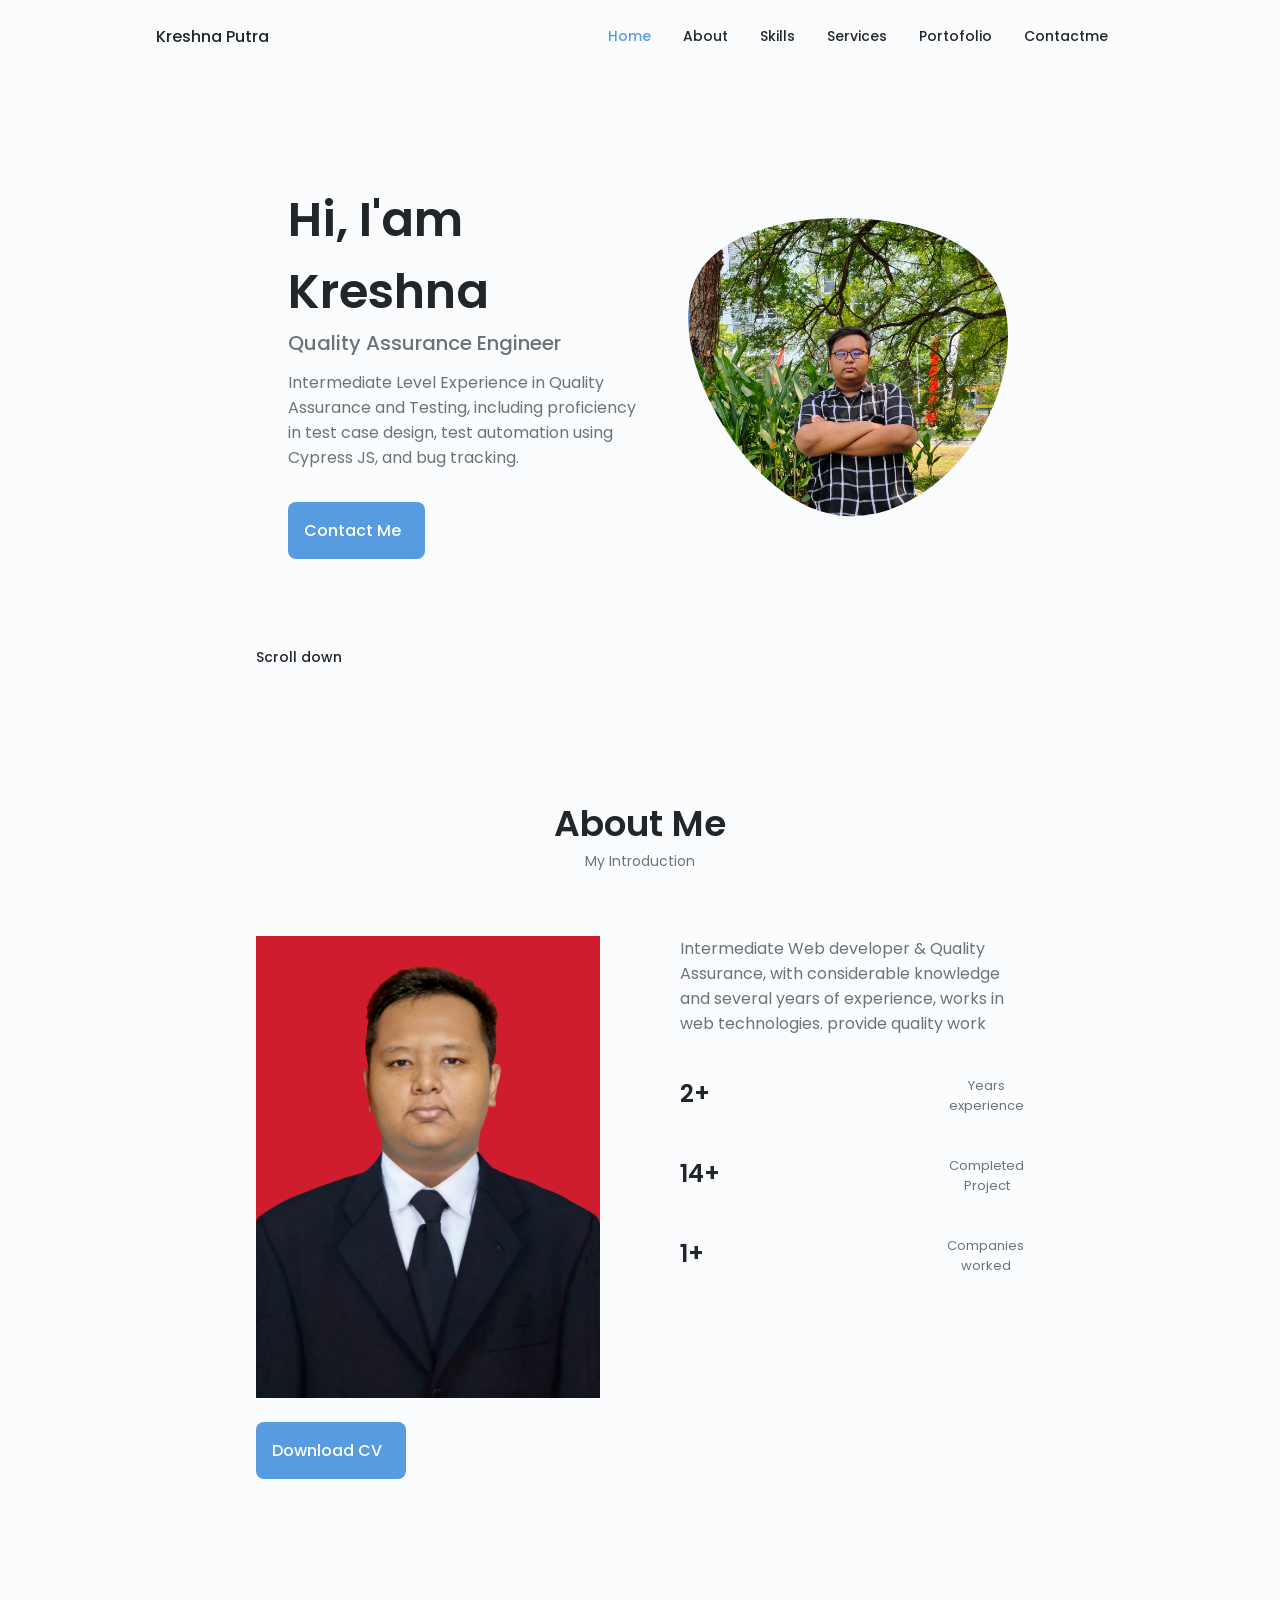
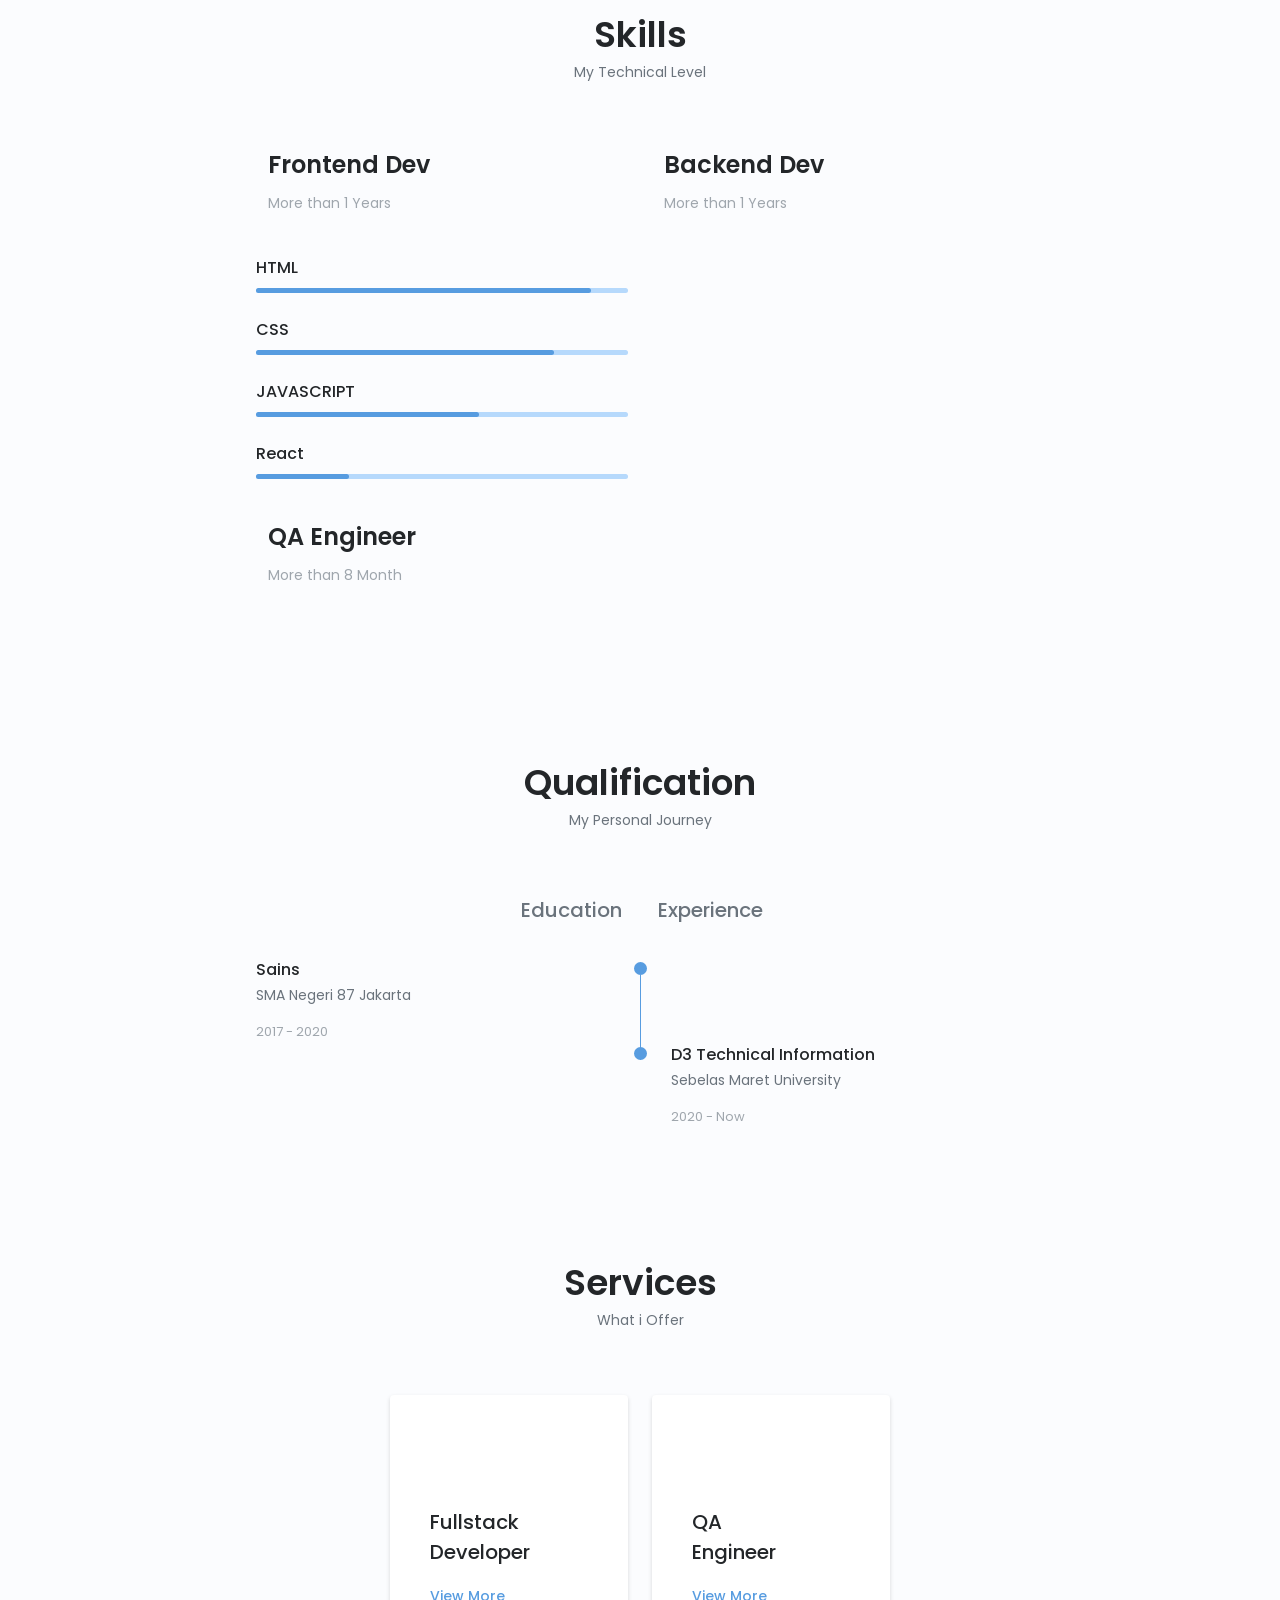
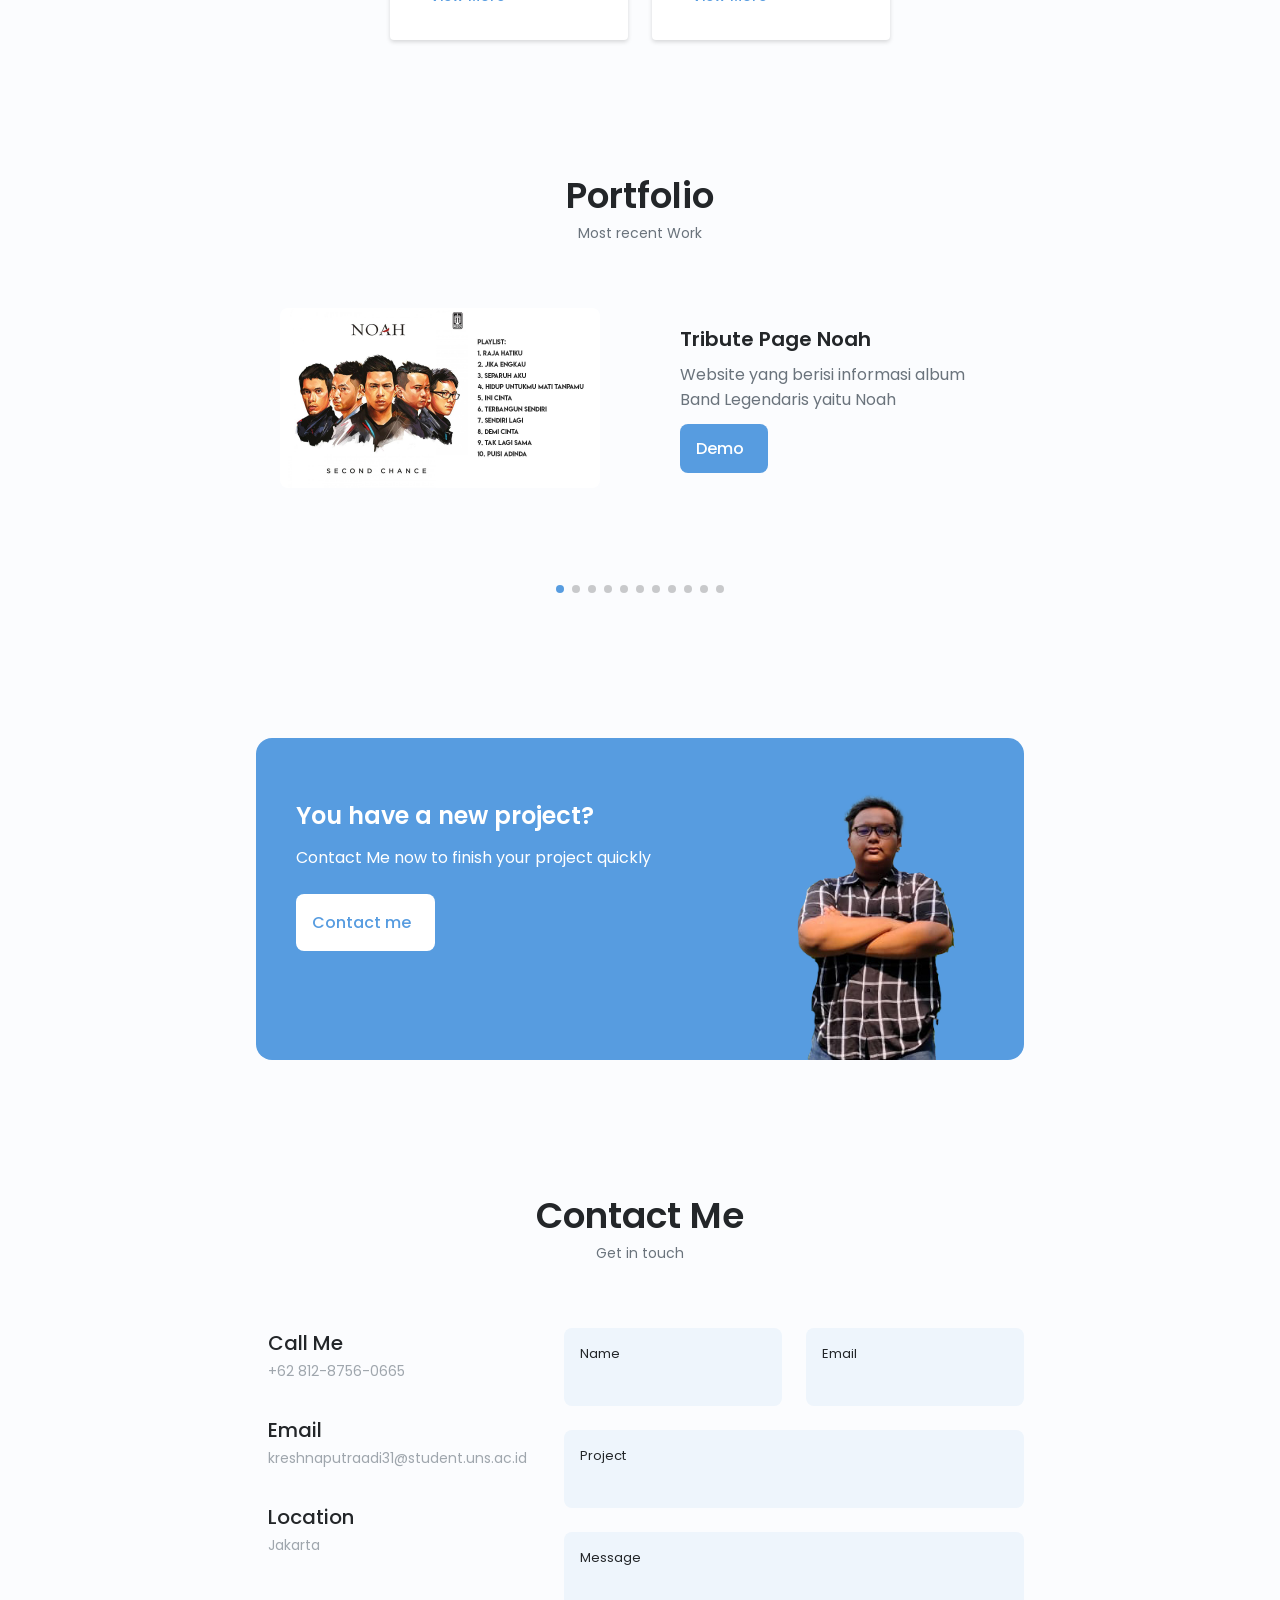
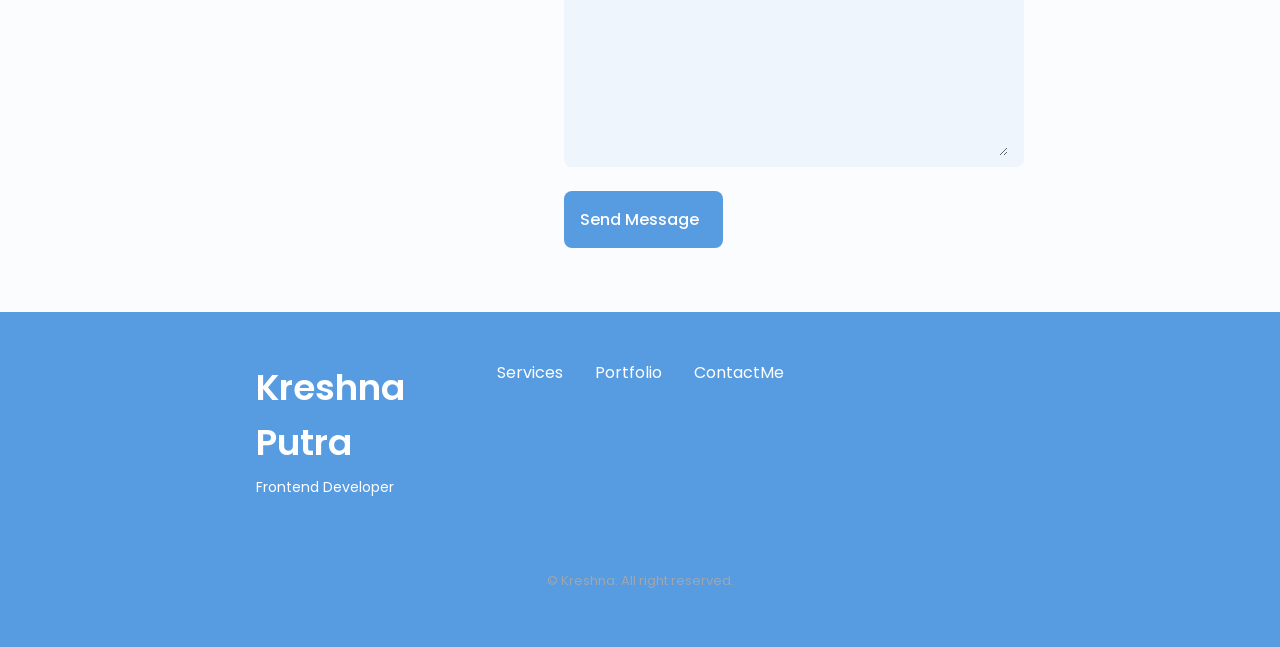
<file: index.html>
<!DOCTYPE html>
<html lang="en">

<head>
  <meta charset="UTF-8" />
  <meta http-equiv="X-UA-Compatible" content="IE=edge" />
  <meta name="viewport" content="width=device-width, initial-scale=1.0" />
  <!-- =================== UNICONS ==================== -->
  <link rel="stylesheet" href="https://unicons.iconscout.com/release/v4.0.0/css/line.css" />
  <!-- =====================SWIPER CSS================== -->
  <link rel="stylesheet" href="assets/css/swiper-bundle.min.css" />
  <!-- ==================== CSS =================== -->
  <link rel="stylesheet" href="assets/css/styles.css" />
  <title>Portofolio | Kreshna Putra</title>
</head>

<body>
  <!--==================== HEADER ====================-->
  <header class="header" id="header">
    <nav class="nav container">
      <a href="#" class="nav__logo">Kreshna Putra</a>
      <div class="nav__menu" id="nav-menu">
        <ul class="nav__list grid">
          <li class="nav__item">
            <a href="#home" class="nav__link active-link"> <i class="uil uil-estate nav__icon"></i> Home </a>
          </li>
          <li class="nav__item">
            <a href="#about" class="nav__link"> <i class="uil uil-user nav__icon"></i> About </a>
          </li>
          <li class="nav__item">
            <a href="#skills" class="nav__link"> <i class="uil uil-file-alt nav__icon"></i> Skills </a>
          </li>
          <li class="nav__item">
            <a href="#services" class="nav__link"> <i class="uil uil-briefcase-alt nav__icon"></i> Services </a>
          </li>
          <li class="nav__item">
            <a href="#portfolio" class="nav__link"> <i class="uil uil-scenery nav__icon"></i> Portofolio </a>
          </li>
          <li class="nav__item">
            <a href="#contact" class="nav__link"> <i class="uil uil-message nav__icon"></i> Contactme </a>
          </li>
        </ul>
        <i class="uil uil-times nav__close" id="nav-close"></i>
      </div>

      <div class="nav__btns">
        <!-- Theme Change Button -->
        <i class="uil uil-moon change-theme" id="theme-button"></i>

        <div class="nav__toggle" id="nav-toggle">
          <i class="uil uil-apps"></i>
        </div>
      </div>
    </nav>
  </header>

  <!--==================== MAIN ====================-->
  <main class="main">
    <!--==================== HOME ====================-->
    <section class="home section" id="home">
      <div class="home__container container grid">
        <div class="home__content grid">
          <div class="home__social">
            <a href="https://instagram.com/kreshnaputraaw?utm_medium=copy_link" target="_blank"
              class="home__social-icon"> <i class="uil uil-instagram"></i> </a>
            <a href="http://line.me/ti/p/~kreshnaputraadi/" target="_blank" class="home__social-icon"> <i
                class="uil uil-line"></i> </a>
            <a href="https://github.com/kreshna3131/" target="_blank" class="home__social-icon"> <i
                class="uil uil-github-alt"></i> </a>
          </div>
          <div class="home__img">
            <svg class="home__blob" viewBox="0 0 200 187" xmlns="http://www.w3.org/2000/svg"
              xmlns:xlink="http://www.w3.org/1999/xlink">
              <mask id="mask0" mask-type="alpha">
                <path d="M190.312 36.4879C206.582 62.1187 201.309 102.826 182.328 134.186C163.346 165.547 
                    130.807 187.559 100.226 186.353C69.6454 185.297 41.0228 161.023 21.7403 129.362C2.45775 
                    97.8511 -7.48481 59.1033 6.67581 34.5279C20.9871 10.1032 59.7028 -0.149132 97.9666 
                    0.00163737C136.23 0.303176 174.193 10.857 190.312 36.4879Z" />
              </mask>
              <g mask="url(#mask0)">
                <path d="M190.312 36.4879C206.582 62.1187 201.309 102.826 182.328 134.186C163.346 
                    165.547 130.807 187.559 100.226 186.353C69.6454 185.297 41.0228 161.023 21.7403 
                    129.362C2.45775 97.8511 -7.48481 59.1033 6.67581 34.5279C20.9871 10.1032 59.7028 
                    -0.149132 97.9666 0.00163737C136.23 0.303176 174.193 10.857 190.312 36.4879Z" />
                <image class="home__blob-img" x="-23" y="-100" href="assets/img/kreshna1.jpeg" />
              </g>
            </svg>
          </div>
          <div class="home__data">
            <h1 class="home__title">Hi, I'am Kreshna</h1>
            <h3 class="home__subtitle">Quality Assurance Engineer</h3>
            <p class="home__description">Intermediate Level Experience in Quality Assurance and Testing, including proficiency in test case design, test automation using Cypress JS, and bug tracking.</p>
            <a href="#contact" class="button button--flex"> Contact Me <i class="uil uil-message button__icon"></i> </a>
          </div>
        </div>

        <div class="home__scroll">
          <a href="" class="home_scroll-button button--flex"> <i class="uil uil-mouse-alt home__scroll-mouse"></i> <span
              class="home__scroll-name">Scroll down</span> <i class="uil uil-arrow-down home__scroll-arrow"></i> </a>
        </div>
      </div>
    </section>

    <!--==================== ABOUT ====================-->
    <section class="about section" id="about">
      <h2 class="section__title">About Me</h2>
      <span class="section__subtitle">My Introduction</span>

      <div class="about__container container grid">
        <img src="assets/img/kresh.jpg" class="about__img" alt="" />
        <div class="about__data">
          <p class="about__description">Intermediate Web developer & Quality Assurance, with considerable knowledge and several years of
            experience, works in web technologies. provide quality work</p>

          <div class="about__info">
            <span class="about__info-title">2+</span>
            <span class="about__info-name">Years <br />
              experience</span>
          </div>
          <div class="about__info">
            <span class="about__info-title">14+</span>
            <span class="about__info-name">Completed <br />
              Project</span>
          </div>
          <div class="about__info">
            <span class="about__info-title">1+</span>
            <span class="about__info-name">Companies <br />
              worked</span>
          </div>
        </div>

        <div class="about__buttons">
          <a download="CV Kreshna Putra" href="assets/pdf/kreshnacv.pdf" target="_blank" class="button button--flex">
            Download CV <i class="uil uil-download-alt button__icon"></i> </a>
        </div>
      </div>
    </section>

    <!--==================== SKILLS ====================-->
    <section class="skills section" id="skills">
      <h2 class="section__title">Skills</h2>
      <span class="section__subtitle">My Technical Level</span>
      <div class="skills__container container grid">
        <div class="">
          <!-- ==================skills 1================== -->
          <div class="skills__content skills__open">
            <div class="skills__header">
              <i class="uil uil-brackets-curly skills__icon"></i>

              <div class="">
                <h1 class="skills__titles">Frontend Dev</h1>
                <span class="skills__subtitle">More than 1 Years</span>
              </div>

              <i class="uil uil-angle-down skills__arrow"></i>
            </div>

            <div class="skills__list grid">
              <div class="skills__data">
                <div class="skills__titles">
                  <h3 class="skills__name">HTML</h3>
                  <!-- <span class="skills__number">90%</span> -->
                </div>
                <div class="skills__bar">
                  <span class="skills__percentage skills__html"></span>
                </div>
              </div>

              <div class="skills__data">
                <div class="skills__titles">
                  <h3 class="skills__name">CSS</h3>
                  <!-- <span class="skills__number">80%</span> -->
                </div>
                <div class="skills__bar">
                  <span class="skills__percentage skills__css"></span>
                </div>
              </div>

              <div class="skills__data">
                <div class="skills__titles">
                  <h3 class="skills__name">JAVASCRIPT</h3>
                  <!-- <span class="skills__number">60%</span> -->
                </div>
                <div class="skills__bar">
                  <span class="skills__percentage skills__js"></span>
                </div>
              </div>

              <div class="skills__data">
                <div class="skills__titles">
                  <h3 class="skills__name">React</h3>
                  <!-- <span class="skills__number">85%</span> -->
                </div>
                <div class="skills__bar">
                  <span class="skills__percentage skills__react"></span>
                </div>
              </div>
            </div>
          </div>
        </div>

        <div>
          <!-- ==================skills 2================== -->
          <div class="skills__content skills__close">
            <div class="skills__header">
              <i class="uil uil-server-network skills__icon"></i>

              <div class="">
                <h1 class="skills__titles">Backend Dev</h1>
                <span class="skills__subtitle">More than 1 Years</span>
              </div>

              <i class="uil uil-angle-down skills__arrow"></i>
            </div>

            <div class="skills__list grid">
              <div class="skills__data">
                <div class="skills__titles">
                  <h3 class="skills__name">PHP</h3>
                  <!-- <span class="skills__number">80%</span> -->
                </div>
                <div class="skills__bar">
                  <span class="skills__percentage skills__php"></span>
                </div>
              </div>

              <div class="skills__data">
                <div class="skills__titles">
                  <h3 class="skills__name">Node JS</h3>
                  <!-- <span class="skills__number">70%</span> -->
                </div>
                <div class="skills__bar">
                  <span class="skills__percentage skills__node"></span>
                </div>
              </div>

              <div class="skills__data">
                <div class="skills__titles">
                  <h3 class="skills__name">Python</h3>
                  <!-- <span class="skills__number">55%</span> -->
                </div>
                <div class="skills__bar">
                  <span class="skills__percentage skills__python"></span>
                </div>
              </div>
            </div>
          </div>
        </div>

        <div>
          <!-- ==================skills 3================== -->
          <div class="skills__content skills__close">
            <div class="skills__header">
              <i class="uil uil-server-network skills__icon"></i>

              <div class="">
                <h1 class="skills__titles">QA Engineer</h1>
                <span class="skills__subtitle">More than 8 Month</span>
              </div>

              <i class="uil uil-angle-down skills__arrow"></i>
            </div>

            <div class="skills__list grid">
              <div class="skills__data">
                <div class="skills__titles">
                  <h3 class="skills__name">Cypress</h3>
                  <!-- <span class="skills__number">80%</span> -->
                </div>
                <div class="skills__bar">
                  <span class="skills__percentage skills__cypress"></span>
                </div>
              </div>

              <div class="skills__data">
                <div class="skills__titles">
                  <h3 class="skills__name">UI Testing</h3>
                  <!-- <span class="skills__number">70%</span> -->
                </div>
                <div class="skills__bar">
                  <span class="skills__percentage skills__ui_testing"></span>
                </div>
              </div>

              <div class="skills__data">
                <div class="skills__titles">
                  <h3 class="skills__name">API Testing</h3>
                  <!-- <span class="skills__number">55%</span> -->
                </div>
                <div class="skills__bar">
                  <span class="skills__percentage skills__api"></span>
                </div>
              </div>
            </div>
          </div>
        </div>
      </div>
    </section>

    <!--==================== QUALIFICATION ====================-->
    <section class="qualification section">
      <h2 class="section__title">Qualification</h2>
      <span class="section__subtitle">My Personal Journey</span>

      <div class="qualification__container container">
        <div class="qualification__tabs">
          <div class="qualification__button button--flex" data-target="#education">
            <i class="uil uil-graduation-cap qualification__icon"></i>
            Education
          </div>

          <div class="qualification__button button--flex" data-target="#experience">
            <i class="uil uil-trophy qualification__icon"></i>
            Experience
          </div>
        </div>
        <div class="qualification__sections"></div>
        <!--==================== QUALIFICATION CONTENT 1 ====================-->
        <div class="qualification__content qualification__active" data-content id="education">
          <!--==================== QUALIFICATION 1 ====================-->
          <div class="qualification__data">
            <div>
              <h3 class="qualification__title">Sains</h3>
              <span class="qualification__subtitle">SMA Negeri 87 Jakarta</span>
              <div class="qualification__calendar">
                <i class="uil uil-calendar-alt"></i>
                2017 - 2020
              </div>
            </div>

            <div>
              <span class="qualification__rounder"></span>
              <span class="qualification__line"></span>
            </div>
          </div>

          <!--==================== QUALIFICATION 2 ====================-->
          <div class="qualification__data">
            <div></div>

            <div>
              <span class="qualification__rounder"></span>
              <!-- <span class="qualification__line"></span> -->
            </div>

            <div>
              <h3 class="qualification__title">D3 Technical Information</h3>
              <span class="qualification__subtitle">Sebelas Maret University</span>
              <div class="qualification__calendar">
                <i class="uil uil-calendar-alt"></i>
                2020 - Now
              </div>
            </div>
          </div>
        </div>

        <!--==================== QUALIFICATION CONTENT 2 ====================-->
        <div class="qualification__content" data-content id="experience">
          <!--==================== QUALIFICATION 1 ====================-->
          <div class="qualification__data">
            <div>
              <h3 class="qualification__title">1st Place SMART INOTEK 2021</h3>
              <!-- <span class="qualification__subtitle">UNS</span> -->
              <div class="qualification__calendar">
                <i class="uil uil-calendar-alt"></i>
                2021
                <br /><br />
              </div>
            </div>

            <div>
              <span class="qualification__rounder"></span>
              <span class="qualification__line"></span>
            </div>
          </div>

          <!--==================== QUALIFICATION 2 ====================-->
          <div class="qualification__data">
            <div></div>

            <div>
              <span class="qualification__rounder"></span>
              <span class="qualification__line"></span>
            </div>

            <div>
              <h3 class="qualification__title">2nd Place SMART IT FEST</h3>
              <!-- <span class="qualification__subtitle">UNS</span> -->
              <div class="qualification__calendar">
                <i class="uil uil-calendar-alt"></i>
                2021
                <br /><br />
              </div>
            </div>
          </div>

          <!--==================== QUALIFICATION 3 ====================-->
          <div class="qualification__data">
            <div>
              <h3 class="qualification__title">1st Place SMART CRENOTECH</h3>
              <!-- <span class="qualification__subtitle">UNS</span> -->
              <div class="qualification__calendar">
                <i class="uil uil-calendar-alt"></i>
                2021
                <br /><br />
              </div>
            </div>

            <div>
              <span class="qualification__rounder"></span>
              <span class="qualification__line"></span>
            </div>
          </div>
          <!--==================== QUALIFICATION 4 ====================-->
          <div class="qualification__data">
            <div></div>

            <div>
              <span class="qualification__rounder"></span>
              <span class="qualification__line"></span>
            </div>

            <div>
              <h3 class="qualification__title">Responsive Web Design</h3>
              <span class="qualification__subtitle">Freecodecamp</span>
              <div class="qualification__calendar">
                <i class="uil uil-calendar-alt"></i>
                22 July 2021
              </div>
            </div>
          </div>

          <!--==================== QUALIFICATION 5 ====================-->
          <div class="qualification__data">
            <div>
              <h3 class="qualification__title">Javascript Algorithms and Data Structure</h3>
              <span class="qualification__subtitle">Freecodecamp</span>
              <div class="qualification__calendar">
                <i class="uil uil-calendar-alt"></i>
                31 July 2021
              </div>
            </div>

            <div>
              <span class="qualification__rounder"></span>
              <span class="qualification__line"></span>
            </div>
          </div>

          <!--==================== QUALIFICATION 6 ====================-->
          <div class="qualification__data">
            <div></div>

            <div>
              <span class="qualification__rounder"></span>
              <span class="qualification__line"></span>
            </div>

            <div>
              <h3 class="qualification__title">Front End Libraries</h3>
              <span class="qualification__subtitle">Freecodecamp</span>
              <div class="qualification__calendar">
                <i class="uil uil-calendar-alt"></i>
                8 August 2021
              </div>
            </div>
          </div>

          <!--==================== QUALIFICATION 7 ====================-->
          <div class="qualification__data">
            <!-- <div></div> -->

            <div>
              <h3 class="qualification__title">Finalis Gemastik</h3>
              <span class="qualification__subtitle">Puspernas</span>
              <div class="qualification__calendar">
                <i class="uil uil-calendar-alt"></i>
                2021
              </div>
            </div>
            <div>
              <span class="qualification__rounder"></span>
              <span class="qualification__line"></span>
            </div>
          </div>

          <!--==================== QUALIFICATION 8 ====================-->
          <div class="qualification__data">
            <div></div>

            <div>
              <span class="qualification__rounder"></span>
              <!-- <span class="qualification__line"></span> -->
            </div>

            <div>
              <h3 class="qualification__title">QA Engineer</h3>
              <span class="qualification__subtitle">Quality Assurance Engineer at PT Tebar for 7 months</span>
              <div class="qualification__calendar">
                <i class="uil uil-calendar-alt"></i>
                August 2022 - February 2023
              </div>
            </div>
            <!-- <span class="qualification__line"></span> -->
          </div>
        </div>
    </section>

    <!--==================== SERVICES ====================-->
    <section class="services section" id="services">
      <h2 class="section__title">Services</h2>
      <span class="section__subtitle">What i Offer</span>

      <div class="services__container container grid">
        <!-- ================= SERVICES 1 ===================== -->
        <div class="services__content">
          <div>
            <i class="uil uil-layer-group services__icon"></i>
            <h3 class="services__title">
              Fullstack <br />
              Developer
            </h3>
          </div>

          <span class="button button--flex button--small button--link services__button">
            View More
            <i class="uil uil-arrow-right button__icon"></i>
          </span>

          <div class="services__modal">
            <div class="services__modal-content">
              <h4 class="services__modal-title">
                Fullstack <br />
                Developer
              </h4>
              <i class="uil uil-times services__modal-close"></i>

              <ul class="services__modal-services grid">
                <li class="services__modal-service">
                  <i class="uil uil-check-circle services__modal-icon"></i>
                  <p>Develop the user interface</p>
                </li>
                <li class="services__modal-service">
                  <i class="uil uil-check-circle services__modal-icon"></i>
                  <p>Web Page Development</p>
                </li>
                <li class="services__modal-service">
                  <i class="uil uil-check-circle services__modal-icon"></i>
                  <p>Create ux element interactions</p>
                </li>
                <li class="services__modal-service">
                  <i class="uil uil-check-circle services__modal-icon"></i>
                  <p>Develop Website Database</p>
                </li>
                <li class="services__modal-service">
                  <i class="uil uil-check-circle services__modal-icon"></i>
                  <p>Web Database Development</p>
                </li>
                <li class="services__modal-service">
                  <i class="uil uil-check-circle services__modal-icon"></i>
                  <p>Website Database Scripting</p>
                </li>
              </ul>
            </div>
          </div>
        </div>

        <!-- ================= SERVICES 2 ===================== -->
        <div class="services__content">
          <div>
            <i class="uil uil-bug services__icon"></i>
            <h3 class="services__title">
              QA <br />
              Engineer
            </h3>
          </div>

          <span class="button button--flex button--small button--link services__button">
            View More
            <i class="uil uil-arrow-right button__icon"></i>
          </span>

          <div class="services__modal">
            <div class="services__modal-content">
              <h4 class="services__modal-title">
                QA <br />
                Engineer
              </h4>
              <i class="uil uil-times services__modal-close"></i>

              <ul class="services__modal-services grid">
                <li class="services__modal-service">
                  <i class="uil uil-check-circle services__modal-icon"></i>
                  <p>Manual Testing</p>
                </li>
                <li class="services__modal-service">
                  <i class="uil uil-check-circle services__modal-icon"></i>
                  <p>Automatic Testing using Cypress</p>
                </li>
                <li class="services__modal-service">
                  <i class="uil uil-check-circle services__modal-icon"></i>
                  <p>API Testing</p>
                </li>
                <li class="services__modal-service">
                  <i class="uil uil-check-circle services__modal-icon"></i>
                  <p>Bug Tracking</p>
                </li>
              </ul>
            </div>
          </div>
        </div>
      </div>
    </section>

    <!--==================== PORTFOLIO ====================-->
    <section class="portfolio section" id="portfolio">
      <h2 class="section__title">Portfolio</h2>
      <span class="section__subtitle">Most recent Work</span>

      <div class="portfolio__container container swiper-container swiper">
        <div class="swiper-wrapper">
          <!-- ========== PORTFOLIO 1 ========== -->
          <div class="portfolio__content grid swiper-slide">
            <img src="assets/img/noah.jpg" alt="" class="portfolio__img" />

            <div class="portfolio__data">
              <h3 class="portfolio__title">Tribute Page Noah</h3>
              <p class="portfolio__description">Website yang berisi informasi album Band Legendaris yaitu Noah</p>
              <a href="https://kreshna3131.github.io/Tribute-Pages-Noah/" target="_blank"
                class="button button--flex button--small portfolio__button">
                Demo
                <i class="uil uil-arrow-right button__icon"></i>
              </a>
            </div>
          </div>
          <!-- ========== PORTFOLIO 2 ========== -->
          <div class="portfolio__content grid swiper-slide">
            <img src="assets/img/company.png" alt="" class="portfolio__img" />

            <div class="portfolio__data">
              <h3 class="portfolio__title">Company Website</h3>
              <p class="portfolio__description">Website yang didalamnya berisi sebuah tampilan untuk website pekerjaan
              </p>
              <a href="https://kreshna3131.github.io/Company-Website/" target="_blank"
                class="button button--flex button--small portfolio__button">
                Demo
                <i class="uil uil-arrow-right button__icon"></i>
              </a>
            </div>
          </div>
          <!-- ========== PORTFOLIO 3 ========== -->
          <div class="portfolio__content grid swiper-slide">
            <img src="assets/img/labirin.jpg" alt="" class="portfolio__img" />

            <div class="portfolio__data">
              <h3 class="portfolio__title">Labirin Game</h3>
              <p class="portfolio__description">Game Labirin berbentuk Website sederhana</p>
              <a href="https://kreshna3131.github.io/Labirin-Game/" target="_blank"
                class="button button--flex button--small portfolio__button">
                Demo
                <i class="uil uil-arrow-right button__icon"></i>
              </a>
            </div>
          </div>
          <!-- ========== PORTFOLIO 4 ========== -->
          <div class="portfolio__content grid swiper-slide">
            <img src="assets/img/tictactoe.png" alt="" class="portfolio__img" />

            <div class="portfolio__data">
              <h3 class="portfolio__title">Tic Tac Toe Game</h3>
              <p class="portfolio__description">Sebuah game jadul berbentuk Website sederhana</p>
              <a href="https://kreshna3131.github.io/Tic-Tac-Toe/" target="_blank"
                class="button button--flex button--small portfolio__button">
                Demo
                <i class="uil uil-arrow-right button__icon"></i>
              </a>
            </div>
          </div>
          <!-- ========== PORTFOLIO 5 ========== -->
          <div class="portfolio__content grid swiper-slide">
            <img src="assets/img/movietv.png" alt="" class="portfolio__img" />

            <div class="portfolio__data">
              <h3 class="portfolio__title">Movie & TV</h3>
              <p class="portfolio__description">Website sederhana yang berisi Film dan TV menggunakan API Movie dan
                React JS</p>
              <a href="https://mymovietv.netlify.app/" target="_blank"
                class="button button--flex button--small portfolio__button">
                Demo
                <i class="uil uil-arrow-right button__icon"></i>
              </a>
            </div>
          </div>
          <!-- ========== PORTFOLIO 6 ========== -->
          <div class="portfolio__content grid swiper-slide">
            <img src="assets/img/sentrabatik.png" alt="" class="portfolio__img" />

            <div class="portfolio__data">
              <h3 class="portfolio__title">Sentra Batik</h3>
              <p class="portfolio__description">Website yang berisi list alamat toko yang menjual baju dan kain batik
              </p>
              <a href="https://github.com/kreshna3131/sentrabatik" target="_blank"
                class="button button--flex button--small portfolio__button">
                View Code
                <i class="uil uil-arrow-right button__icon"></i>
              </a>
            </div>
          </div>
          <!-- ========== PORTFOLIO 7 ========== -->
          <div class="portfolio__content grid swiper-slide">
            <img src="assets/img/bukannetflix.png" alt="" class="portfolio__img" />

            <div class="portfolio__data">
              <h3 class="portfolio__title">Bukan Netflix</h3>
              <p class="portfolio__description">Website Clone Netflix yang menggunakan API TMDB dengan teknologi React
                JS
              </p>
              <a href="https://bukannetflix.netlify.app/" target="_blank"
                class="button button--flex button--small portfolio__button">
                Demo
                <i class="uil uil-arrow-right button__icon"></i>
              </a>
            </div>
          </div>
          <!-- ========== PORTFOLIO 8 ========== -->
          <div class="portfolio__content grid swiper-slide">
            <img src="assets/img/weatherapp.png" alt="" class="portfolio__img" />

            <div class="portfolio__data">
              <h3 class="portfolio__title">Weather App</h3>
              <p class="portfolio__description">Website Cuaca yang dibuat menggunakan teknologi React PWA dan API
                Weather
                JS
              </p>
              <a href="https://weatherappreactpwa.netlify.app/" target="_blank"
                class="button button--flex button--small portfolio__button">
                Demo
                <i class="uil uil-arrow-right button__icon"></i>
              </a>
            </div>
          </div>
          <!-- ========== PORTFOLIO 9 ========== -->
          <div class="portfolio__content grid swiper-slide">
            <img src="assets/img/disneyclone.png" alt="" class="portfolio__img" />

            <div class="portfolio__data">
              <h3 class="portfolio__title">Disney Clone App</h3>
              <p class="portfolio__description">Website Cloning Disney + yang dibuat dengan React JS & Firebase
              </p>
              <a href="https://mydisneyclone.web.app/" target="_blank"
                class="button button--flex button--small portfolio__button">
                Demo
                <i class="uil uil-arrow-right button__icon"></i>
              </a>
            </div>
          </div>
          <!-- ========== PORTFOLIO 10 ========== -->
          <div class="portfolio__content grid swiper-slide">
            <img src="assets/img/rtc.png" alt="" class="portfolio__img" />

            <div class="portfolio__data">
              <h3 class="portfolio__title">Video Chat RTC</h3>
              <p class="portfolio__description">Website Seperti Video Call dengan teknologi React JS & Socket.io
              </p>
              <a href="https://myreact-video-rtc.netlify.app/" target="_blank"
                class="button button--flex button--small portfolio__button">
                Demo
                <i class="uil uil-arrow-right button__icon"></i>
              </a>
            </div>
          </div>
          <!-- ========== PORTFOLIO 11 ========== -->
          <div class="portfolio__content grid swiper-slide">
            <img src="assets/img/TA.png" alt="" class="portfolio__img" />

            <div class="portfolio__data">
              <h3 class="portfolio__title">Absensi Terintegrasi To Do List</h3>
              <p class="portfolio__description">Website Absensi yang tergabung dengan To Do List yang dapat digunakan pada StartUp dengan teknologi Framework Laravel
              </p>
            </div>
          </div>
        </div>

        <!-- Add Arrows -->
        <div class="swiper-button-next">
          <i class="uil uil-angle-right-b swiper-portfolio-icon"></i>
        </div>
        <div class="swiper-button-prev">
          <i class="uil uil-angle-left-b swiper-portfolio-icon"></i>
        </div>

        <!-- Add Pagination -->
        <br /><br /><br />
        <div class="swiper-pagination"></div>
      </div>
    </section>

    <!--==================== PROJECT IN MIND ====================-->
    <section class="project section">
      <div class="project__bg">
        <div class="project__container container grid">
          <div class="project__data">
            <h2 class="project__title">You have a new project?</h2>
            <p class="project__description">Contact Me now to finish your project quickly</p>
            <a href="#contact" class="button button--flex button--white">Contact me
              <i class="uil uil-message project__icon button__icon"></i>
            </a>
          </div>

          <img src="assets/img/kreshna2.png" alt="" class="project__img" />
        </div>
      </div>
    </section>

    <!--==================== CONTACT ME ====================-->
    <section class="contact section" id="contact">
      <h2 class="section__title">Contact Me</h2>
      <span class="section__subtitle">Get in touch</span>

      <div class="contact__container container grid">
        <div>
          <div class="contact__information">
            <i class="uil uil-phone contact__icon"></i>

            <div>
              <h3 class="contact__title">Call Me</h3>
              <span class="contact__subtitle">+62 812-8756-0665</span>
            </div>
          </div>

          <div class="contact__information">
            <i class="uil uil-envelope contact__icon"></i>

            <div>
              <h3 class="contact__title">Email</h3>
              <span class="contact__subtitle">kreshnaputraadi31@student.uns.ac.id</span>
            </div>
          </div>

          <div class="contact__information">
            <i class="uil uil-map-marker contact__icon"></i>

            <div>
              <h3 class="contact__title">Location</h3>
              <span class="contact__subtitle">Jakarta</span>
            </div>
          </div>
        </div>

        <form action="" class="contact__form grid">
          <div class="contact__inputs grid">
            <div class="contact__content">
              <label for="" class="contact__label">Name</label>
              <input type="text" class="contact__input" />
            </div>
            <div class="contact__content">
              <label for="" class="contact__label">Email</label>
              <input type="email" class="contact__input" />
            </div>
          </div>

          <div class="contact__content">
            <label for="" class="contact__label">Project</label>
            <input type="text" class="contact__input" />
          </div>
          <div class="contact__content">
            <label for="" class="contact__label">Message</label>
            <textarea name="" class="contact__input" id="" cols="0" rows="7"></textarea>
          </div>

          <div>
            <a href="#" class="button button--flex"> Send Message <i class="uil uil-message button__icon"></i> </a>
          </div>
        </form>
      </div>
    </section>
  </main>

  <!--==================== FOOTER ====================-->
  <footer class="footer">
    <div class="footer__bg">
      <div class="footer__container container grid">
        <div>
          <h1 class="footer__title">Kreshna Putra</h1>
          <span class="footer__subtitle">Frontend Developer</span>
        </div>

        <ul class="footer__links">
          <li>
            <a href="#services" class="footer__link">Services</a>
          </li>
          <li>
            <a href="#portfolio" class="footer__link">Portfolio</a>
          </li>
          <li>
            <a href="#contact" class="footer__link">ContactMe</a>
          </li>
        </ul>

        <div class="footer__socials">
          <a href="http://line.me/ti/p/~kreshnaputraadi/" target="_blank" class="footer__social"> <i
              class="uil uil-line"></i> </a>
          <a href="https://github.com/kreshna3131/" target="_blank" class="footer__social"> <i
              class="uil uil-github-alt"></i> </a>
          <a href="https://www.twitter.com/" target="_blank" class="footer__social"><i
              class="uil uil-twitter-alt"></i></a>
        </div>
      </div>

      <p class="footer__copy">&#169; Kreshna. All right reserved.</p>
    </div>
  </footer>

  <!--==================== SCROLL TOP ====================-->
  <a href="#" class="scrollup" id="scrollup">
    <i class="uil uil-arrow-up scrollup__icon"></i>
  </a>

  <!--==================== SWIPER JS ====================-->
  <script src="assets/js/swiper-bundle.min.js"></script>

  <!--==================== MAIN JS ====================-->
  <script src="assets/js/main.js"></script>
</body>

</html>
</file>
<file: assets/css/styles.css>
/*==================== GOOGLE FONTS ====================*/
@import url("https://fonts.googleapis.com/css2?family=Karla:wght@300;400;500;600;700;800&family=Poppins:wght@400;500;600&family=Spectral:wght@200;300;400;500;600;700;800&display=swap");

/*==================== VARIABLES CSS ====================*/
:root {
  --header-height: 3rem;

  /*========== Colors ==========*/
  /* Change favorite color */
  --hue-color: 210; /*Purple 250 - Green 142 - Blue 230 - Pink 340*/

  /* HSL color mode */
  --first-color: hsl(var(--hue-color), 69%, 61%);
  --first-color-second: hsl(var(--hue-color), 69%, 61%);
  --first-color-alt: hsl(var(--hue-color), 57%, 53%);
  --first-color-lighter: hsl(var(--hue-color), 92%, 85%);
  --title-color: hsl(var(--hue-color), 8%, 15%);
  --text-color: hsl(var(--hue-color), 8%, 45%);
  --text-color-light: hsl(var(--hue-color), 8%, 65%);
  --input-color: hsl(var(--hue-color), 70%, 96%);
  --body-color: hsl(var(--hue-color), 60%, 99%);
  --container-color: #fff;
  --scroll-bar-color: hsl(var(--hue-color), 12%, 90%);
  --scroll-thumb-color: hsl(var(--hue-color), 12%, 80%);

  /*========== Font and typography ==========*/
  --body-font: "Poppins", sans-serif;

  /* .5rem = 8px, 1rem = 16px, 1.5rem = 24px ... */
  --big-font-size: 2rem;
  --h1-font-size: 1.5rem;
  --h2-font-size: 1.25rem;
  --h3-font-size: 1.125rem;
  --normal-font-size: 0.938rem;
  --small-font-size: 0.813rem;
  --smaller-font-size: 0.75rem;

  /*========== Font weight ==========*/
  --font-medium: 500;
  --font-semi-bold: 600;

  /*========== Margenes Bottom ==========*/
  /* .25rem = 4px, .5rem = 8px, .75rem = 12px ... */
  --mb-0-25: 0.25rem;
  --mb-0-5: 0.5rem;
  --mb-0-75: 0.75rem;
  --mb-1: 1rem;
  --mb-1-5: 1.5rem;
  --mb-2: 2rem;
  --mb-2-5: 2.5rem;
  --mb-3: 3rem;

  /*========== z index ==========*/
  --z-tooltip: 10;
  --z-fixed: 100;
  --z-modal: 1000;
}

/* Font size for large devices */
@media screen and (min-width: 968px) {
  :root {
    --big-font-size: 3rem;
    --h1-font-size: 2.25rem;
    --h2-font-size: 1.5rem;
    --h3-font-size: 1.25rem;
    --normal-font-size: 1rem;
    --small-font-size: 0.875rem;
    --smaller-font-size: 0.813rem;
  }
}

/*========== Variables Dark theme ==========*/
body.dark-theme {
  /* HSL color mode */
  --first-color-second: hsl(var(--hue-color), 30%, 8%);
  --title-color: hsl(var(--hue-color), 8%, 95%);
  --text-color: hsl(var(--hue-color), 8%, 75%);
  --input-color: hsl(var(--hue-color), 29%, 16%);
  --body-color: hsl(var(--hue-color), 28%, 12%);
  --container-color: hsl(var(--hue-color), 29%, 16%);
  --scroll-bar-color: hsl(var(--hue-color), 12%, 48%);
  --scroll-thumb-color: hsl(var(--hue-color), 12%, 36%);
}

/*========== Button Dark/Light ==========*/
.nav__btns {
  display: flex;
  align-items: center;
}

.change-theme {
  font-size: 1.25rem;
  color: var(--title-color);
  margin-right: var(--mb-1);
  cursor: pointer;
}

.change-theme:hover {
  color: var(--first-color);
}

/*==================== BASE ====================*/
* {
  box-sizing: border-box;
  padding: 0;
  margin: 0;
}

html {
  scroll-behavior: smooth;
}

body {
  margin: 0 0 var (--header-height) 0;
  font-family: var(--body-font);
  font-size: var(--normal-font-size);
  background-color: var(--body-color);
  color: var(--text-color);
}

h1,
h2,
h3,
h4 {
  color: var(--title-color);
  font-weight: var(--font-semi-bold);
}

ul {
  list-style: none;
}

a {
  text-decoration: none;
}

img {
  max-width: 100%;
  height: auto;
}

/*==================== REUSABLE CSS CLASSES ====================*/
.section {
  padding: 2rem 0 4rem;
}

.section__title {
  font-size: var(--h1-font-size);
}

.section__subtitle {
  display: block;
  font-size: var(--small-font-size);
  margin-bottom: var(--mb-3);
}

.section__title,
.section__subtitle {
  text-align: center;
}

/*==================== LAYOUT ====================*/
.container {
  max-width: 768px;
  margin-left: var(--mb-1-5);
  margin-right: var(--mb-1-5);
}

.grid {
  display: grid;
  gap: 1.5rem;
}

.header {
  width: 100%;
  position: fixed;
  bottom: 0;
  left: 0;
  z-index: var(--z-fixed);
  background-color: var(--body-color);
}

/*==================== NAV ====================*/
.nav {
  max-width: 968px;
  height: var(--header-height);
  display: flex;
  justify-content: space-between;
  align-items: center;
}

.nav__logo,
.nav__toggle {
  color: var(--title-color);
  font-weight: var(--font-medium);
}

.nav__logo:hover {
  color: var(--first-color);
}

.nav__toggle {
  font-size: 1.1rem;
  cursor: pointer;
}

.nav__toggle:hover {
  color: var(--first-color);
}

@media screen and (max-width: 767px) {
  .nav__menu {
    position: fixed;
    bottom: -100%;
    left: 0;
    width: 100%;
    background-color: var(--body-color);
    padding: 2rem 1.5rem 4rem;
    box-shadow: 0 -1px 4px rgba(red, green, blue, 0.15);
    border-radius: 1.5rem 1.5rem 0 0;
    -webkit-border-radius: 1.5rem 1.5rem 0 0;
    -moz-border-radius: 1.5rem 1.5rem 0 0;
    -ms-border-radius: 1.5rem 1.5rem 0 0;
    -o-border-radius: 1.5rem 1.5rem 0 0;
    transition: 0.3s;
    -webkit-transition: 0.3s;
    -moz-transition: 0.3s;
    -ms-transition: 0.3s;
    -o-transition: 0.3s;
  }
}

.nav__list {
  grid-template-columns: repeat(3, 1fr);
  gap: 2rem;
}

.nav__link {
  display: flex;
  flex-direction: column;
  align-items: center;
  font-size: var(--small-font-size);
  color: var(--title-color);
  font-weight: var(--font-medium);
}

.nav__link:hover {
  color: var(--first-color);
}

.nav__icon {
  font-size: 1.2rem;
}

.nav__close {
  position: absolute;
  right: 1.3rem;
  bottom: 0.5rem;
  font-size: 1.5rem;
  cursor: pointer;
  color: var(--first-color);
}

.nav__close:hover {
  color: var(--first-color-alt);
}

/* show menu */
.show-menu {
  bottom: 0;
}
/* Active link */
.active-link {
  color: var(--first-color);
}

/* Change background header */
.scroll-header {
  box-shadow: 0 -1px 4px rgba(0, 0, 0, 0.15);
}

/*==================== HOME ====================*/
.home__container {
  gap: 1rem;
}
.home__content {
  grid-template-columns: 0.5fr 3fr;
  padding-top: 3.5rem;
  align-items: center;
}

.home__social {
  display: grid;
  grid-template-columns: max-content;
  row-gap: 1rem;
}

.home__social-icon {
  font-size: 1.25rem;
  color: var(--first-color);
}

.home__social-icon:hover {
  color: var(--first-color-alt);
}

.home__blob {
  width: 200px;
  fill: var(--first-color);
}

.home__blob-img {
  width: 247px;
  height: 435px;
}

.home__data {
  grid-column: 1/3;
}

.home__title {
  font-size: var(--big-font-size);
}

.home__subtitle {
  font-size: var(--h3-font-size);
  color: var(--text-color);
  font-weight: var(--font-medium);
  margin-bottom: var(--mb-0-75);
}

.home__description {
  margin-bottom: var(--mb-2);
}

.home__scroll {
  display: none;
}

.home__scroll-button {
  color: var(--first-color);
  transition: 0.3s;
  -webkit-transition: 0.3s;
  -moz-transition: 0.3s;
  -ms-transition: 0.3s;
  -o-transition: 0.3s;
}

.home__scroll-button:hover {
  transform: translateY(0.25rem);
  -webkit-transform: translateY(0.25rem);
  -moz-transform: translateY(0.25rem);
  -ms-transform: translateY(0.25rem);
  -o-transform: translateY(0.25rem);
}

.home__scroll-mouse {
  font-size: 2rem;
}

.home__scroll-name {
  font-size: var(--small-font-size);
  color: var(--title-color);
  font-weight: var(--font-medium);
  margin-right: var(--mb-0-25);
}

.home__scroll-arrow {
  font-size: 1.25rem;
}
/*==================== BUTTONS ====================*/
.button {
  display: inline-block;
  background-color: var(--first-color);
  color: #fff;
  padding: 1rem;
  border-radius: 0.5rem;
  -webkit-border-radius: 0.5rem;
  -moz-border-radius: 0.5rem;
  -ms-border-radius: 0.5rem;
  -o-border-radius: 0.5rem;
  font-weight: var(--font-medium);
}

.button:hover {
  background-color: var(--first-color-alt);
}

.button__icon {
  font-size: 1.25rem;
  margin-left: var(--mb-0-5);
  transition: 0.3s;
  -webkit-transition: 0.3s;
  -moz-transition: 0.3s;
  -ms-transition: 0.3s;
  -o-transition: 0.3s;
}

.button--white {
  background-color: #fff;
  color: var(--first-color);
}

.button--white:hover {
  background-color: #fff;
}

.button--flex {
  display: inline-flex;
  align-items: center;
}

.button--small {
  padding: 0.75rem 1rem;
}

.button--link {
  padding: 0;
  background-color: transparent;
  color: var(--first-color);
}

.button--link:hover {
  background-color: transparent;
  color: var(--first-color-alt);
}
/*==================== ABOUT ====================*/
.about__ximg {
  width: 200px;
  border-radius: 0.5rem;
  -webkit-border-radius: 0.5rem;
  -moz-border-radius: 0.5rem;
  -ms-border-radius: 0.5rem;
  -o-border-radius: 0.5rem;
  justify-self: center;
  align-self: center;
}

.about__description {
  text-align: center;
  margin-bottom: var(--mb-2-5);
}

.about__info {
  display: flex;
  justify-content: space-evenly;
  margin-bottom: var(--mb-2-5);
}

.about__info-title {
  font-size: var(--h2-font-size);
  font-weight: var(--font-semi-bold);
  color: var(--title-color);
}

.about__info-name {
  font-size: var(--smaller-font-size);
}

.about__info-title,
.about__info-name {
  display: block;
  text-align: center;
}

.about__buttons {
  display: flex;
  justify-content: center;
}
/*==================== SKILLS ====================*/
.skills__container {
  row-gap: 0;
}

.skills__header {
  display: flex;
  align-items: center;
  margin-bottom: var(--mb-2-5);
  cursor: pointer;
}

.skills__icon,
.skills__arrow {
  font-size: 2rem;
  color: var(--first-color);
}

.skills__icon {
  margin-right: var(--mb-0-75);
}

.skills__title {
  font-size: var(--h3-font-size);
}

.skills__subtitle {
  font-size: var(--small-font-size);
  color: var(--text-color-light);
}

.skills__arrow {
  margin-left: auto;
  transition: 0.4s;
  -webkit-transition: 0.4s;
  -moz-transition: 0.4s;
  -ms-transition: 0.4s;
  -o-transition: 0.4s;
}

.skills_list {
  row-gap: 1.5rem;
  padding-left: 2.7rem;
}

.skills__titles {
  display: flex;
  justify-content: space-between;
  margin-bottom: var(--mb-0-5);
}

.skills__name {
  font-size: var(--normal-font-size);
  font-weight: var(--font-medium);
}

.skills__bar,
.skills__percentage {
  height: 5px;
  border-radius: 0.25rem;
  -webkit-border-radius: 0.25rem;
  -moz-border-radius: 0.25rem;
  -ms-border-radius: 0.25rem;
  -o-border-radius: 0.25rem;
}

.skills__bar {
  background-color: var(--first-color-lighter);
}

.skills__percentage {
  display: block;
  background-color: var(--first-color);
}

.skills__html {
  width: 90%;
}
.skills__css {
  width: 80%;
}
.skills__js {
  width: 60%;
}
.skills__react {
  width: 25%;
}
.skills__php {
  width: 57%;
}
.skills__node {
  width: 20%;
}
.skills__firebase {
  width: 5%;
}
.skills__python {
  width: 13%;
}

.skills__cypress {
  width: 50%;
}

.skills__ui_testing {
  width: 70%;
}

.skills__api {
  width: 40%;
}

.skills__close .skills__list {
  height: 0;
  overflow: hidden;
}

.skills__open .skills__list {
  height: max-content;
  margin-bottom: var(--mb-2-5);
}

.skills__open .skills__arrow {
  transform: rotate(-180deg);
  -webkit-transform: rotate(-180deg);
  -moz-transform: rotate(-180deg);
  -ms-transform: rotate(-180deg);
  -o-transform: rotate(-180deg);
}
/*==================== QUALIFICATION ====================*/
.qualification__tabs {
  display: flex;
  justify-content: space-evenly;
  margin-bottom: var(--mb-2);
}

.qualification__button {
  font-size: var(--h3-font-size);
  font-weight: var(--font-medium);
  cursor: pointer;
}

.qualification__button:hover {
  color: var(--first-color);
}

.qualification__icon {
  font-size: 1.8rem;
  margin-right: var(--mb-0-25);
}

.qualification__data {
  display: grid;
  grid-template-columns: 1fr max-content 1fr;
  column-gap: 1.5rem;
}

.qualification__title {
  font-size: var(--normal-font-size);
  font-weight: var(--font-medium);
}

.qualification__subtitle {
  display: inline-block;
  font-size: var(--small-font-size);
  margin-bottom: var(--mb-1);
}

.qualification__calendar {
  font-size: var(--smaller-font-size);
  color: var(--text-color-light);
}

.qualification__rounder {
  display: inline-block;
  width: 13px;
  height: 13px;
  background-color: var(--first-color);
  border-radius: 50%;
  -webkit-border-radius: 50%;
  -moz-border-radius: 50%;
  -ms-border-radius: 50%;
  -o-border-radius: 50%;
}

.qualification__line {
  display: block;
  width: 1px;
  height: 100%;
  background-color: var(--first-color);
  transform: translate(6px, -7px);
  -webkit-transform: translate(6px, -7px);
  -moz-transform: translate(6px, -7px);
  -ms-transform: translate(6px, -7px);
  -o-transform: translate(6px, -7px);
}

.qualification [data-content] {
  display: none;
}

.qualification__active[data-content] {
  display: block;
}

.qualification__button.qualification__active {
  color: var(--first-color);
}
/*==================== SERVICES ====================*/
.services__container {
  gap: 1.5rem;
  grid-template-columns: repeat(3, 1fr);
}

.services__content {
  position: relative;
  background-color: var(--container-color);
  padding: 3.5rem 0.5rem 1.25rem 1.5rem;
  border-radius: 0.25rem;
  -webkit-border-radius: 0.25rem;
  -moz-border-radius: 0.25rem;
  -ms-border-radius: 0.25rem;
  -o-border-radius: 0.25rem;
  box-shadow: 0 2px 4px rgba(0, 0, 0, 0.15);
  transition: 0.3s;
  -webkit-transition: 0.3s;
  -moz-transition: 0.3s;
  -ms-transition: 0.3s;
  -o-transition: 0.3s;
}

.services__content:hover {
  box-shadow: 0 4px 8px rgba(0, 0, 0, 0.15);
}

.services__icon {
  display: block;
  font-size: 1.5rem;
  color: var(--first-color);
  margin-bottom: var(--mb-1);
}

.services__title {
  font-size: var(--h3-font-size);
  margin-bottom: var(--mb-1);
  font-weight: var(--font-medium);
}

.services__button {
  cursor: pointer;
  font-size: var(--small-font-size);
}

.services__button:hover .button__icon {
  transform: translateX(0.25rem);
  -webkit-transform: translateX(0.25rem);
  -moz-transform: translateX(0.25rem);
  -ms-transform: translateX(0.25rem);
  -o-transform: translateX(0.25rem);
}

.services__modal {
  position: fixed;
  top: 0;
  left: 0;
  right: 0;
  bottom: 0;
  background-color: rgba(0, 0, 0, 0.5);
  display: flex;
  align-items: center;
  justify-content: center;
  padding: 0 1rem;
  z-index: var(--z-modal);
  opacity: 0;
  visibility: hidden;
  transition: 0.3s;
}

.services__modal-content {
  position: relative;
  background-color: var(--container-color);
  padding: 1.5rem;
  border-radius: 0.5rem;
  -webkit-border-radius: 0.5rem;
  -moz-border-radius: 0.5rem;
  -ms-border-radius: 0.5rem;
  -o-border-radius: 0.5rem;
}

.services__modal-services {
  row-gap: 1rem;
}

.services__modal-service {
  display: flex;
}

.services__modal-title {
  font-size: var(--h3-font-size);
  font-weight: var(--font-medium);
  margin-bottom: var(--mb-1-5);
}

.services__modal-close {
  position: absolute;
  top: 1rem;
  right: 1rem;
  font-size: 1.5rem;
  color: var(first-color);
  cursor: pointer;
}

.services__modal-icon {
  color: var(--first-color);
  margin-right: var(--mb-0-25);
}

/* Active Modal */
.active-modal {
  opacity: 1;
  visibility: visible;
}

/*==================== PORTFOLIO ====================*/
.portfolio__container {
  overflow: initial;
}

.portfolio__content {
  padding: 0 1.5rem;
}

.portfolio__img {
  width: 265px;
  border-radius: 0.5rem;
  -webkit-border-radius: 0.5rem;
  -moz-border-radius: 0.5rem;
  -ms-border-radius: 0.5rem;
  -o-border-radius: 0.5rem;
  justify-self: center;
}

.portfolio__title {
  font-size: var(--h3-font-size);
  margin-bottom: var(--mb-0-5);
}

.portfolio__description {
  margin-bottom: var(--mb-0-75);
}

.portfolio__button:hover .button__icon {
  transform: translateX(0.25rem);
  -webkit-transform: translateX(0.25rem);
  -moz-transform: translateX(0.25rem);
  -ms-transform: translateX(0.25rem);
  -o-transform: translateX(0.25rem);
}

.swiper-button-prev::after,
.swiper-button-next::after {
  content: "";
}

.swiper-portfolio-icon {
  font-size: 2rem;
  color: var(--first-color);
}

.swiper-button-prev {
  left: -0.5rem;
}
.swiper-button-next {
  right: -0.5rem;
}

.swiper-horizontal > .swiper-pagination-bullets {
  bottom: -2.5rem;
}

.swiper-pagination-bullet-active {
  background-color: var(--first-color);
}

.swiper-button-prev,
.swiper-button-next,
.swiper-pagination-bullet {
  outline: none;
}

/*==================== PROJECT IN MIND ====================*/
.project {
  text-align: center;
}

.project__bg {
  background-color: var(--first-color-second);
}

.project__title {
  font-size: var(--h2-font-size);
  margin-bottom: var(--mb-0-75);
}

.project__description {
  margin-bottom: var(--mb-1-5);
}

.project__title,
.project__description {
  color: #fff;
}

.project__img {
  width: 232px;
  justify-self: center;
}

/*==================== CONTACT ME ====================*/
.contact__container {
  row-gap: 3rem;
}

.contact__information {
  display: flex;
  margin-bottom: var(--mb-2);
}

.contact__icon {
  font-size: 2rem;
  color: var(--first-color);
  margin-right: var(--mb-0-75);
}

.contact__title {
  font-size: var(--h3-font-size);
  font-weight: var(--font-medium);
}

.contact__subtitle {
  font-size: var(--small-font-size);
  color: var(--text-color-light);
}

.contact__content {
  background-color: var(--input-color);
  border-radius: 0.5rem;
  -webkit-border-radius: 0.5rem;
  -moz-border-radius: 0.5rem;
  -ms-border-radius: 0.5rem;
  -o-border-radius: 0.5rem;
  padding: 0.75rem 1rem 0.25rem;
}

.contact__label {
  font-size: var(--smaller-font-size);
  color: var(--title-color);
}

.contact__input {
  width: 100%;
  background-color: var(--input-color);
  color: var(--text-color);
  font-family: var(--body-font);
  font-size: var(--normal-font-size);
  border: none;
  outline: none;
  padding: 0.25rem 0.5rem 0.5rem 0;
}
/*==================== FOOTER ====================*/
.footer {
  padding-top: 2rem;
}

.footer__container {
  row-gap: 3.5rem;
}

.footer__bg {
  background-color: var(--first-color-second);
  padding: 2rem 0 3rem;
}

.footer__title {
  font-size: var(--h1-font-size);
  margin-bottom: var(--mb-0-25);
}

.footer__subtitle {
  font-size: var(--small-font-size);
}

.footer__links {
  display: flex;
  flex-direction: column;
  row-gap: 1.5rem;
}

.footer__links:hover {
  color: var(--first-color-lighter);
}

.footer__social {
  font-size: 1.25rem;
  margin-right: var(--mb-1-5);
}

.footer__social:hover {
  color: var(--first-color-lighter);
}

.footer__copy {
  font-size: var(--smaller-font-size);
  text-align: center;
  color: var(--text-color-light);
  margin-top: var(--mb-3);
}

.footer__title,
.footer__subtitle,
.footer__link,
.footer__social {
  color: #fff;
}

/*========== SCROLL UP ==========*/
.scrollup {
  position: fixed;
  right: 1rem;
  bottom: -20%;
  background-color: var(--first-color);
  opacity: 0.8;
  padding: 0 0.3rem;
  border-radius: 0.4rem;
  -webkit-border-radius: 0.4rem;
  -moz-border-radius: 0.4rem;
  -ms-border-radius: 0.4rem;
  -o-border-radius: 0.4rem;
  z-index: var(--z-tooltip);
  transition: 0.4s;
  -webkit-transition: 0.4s;
  -moz-transition: 0.4s;
  -ms-transition: 0.4s;
  -o-transition: 0.4s;
}

.scrollup:hover {
  background-color: var(--first-color-alt);
}

.scrollup__icon {
  font-size: 1.5rem;
  color: #fff;
}

/* Show scroll */
.show-scroll {
  bottom: 5rem;
}
/*========== SCROLL BAR ==========*/
::-webkit-scrollbar {
  width: 0.6rem;
  background-color: var(--scroll-bar-color);
  border-radius: 0.5rem;
  -webkit-border-radius: 0.5rem;
  -moz-border-radius: 0.5rem;
  -ms-border-radius: 0.5rem;
  -o-border-radius: 0.5rem;
}

::-webkit-scrollbar-thumb {
  background-color: var(--scroll-thumb-color);
  border-radius: 0.5rem;
  -webkit-border-radius: 0.5rem;
  -moz-border-radius: 0.5rem;
  -ms-border-radius: 0.5rem;
  -o-border-radius: 0.5rem;
}

::-webkit-scrollbar-thumb:hover {
  background-color: var(--text-color-light);
}

/*==================== MEDIA QUERIES ====================*/
/* For small devices */
@media screen and (max-width: 350px) {
  .container {
    margin-left: var(--mb-1);
    margin-right: var(--mb-1);
  }

  .nav__menu {
    padding: 2rem 0.25rem 4rem;
  }

  .nav__list {
    column-gap: 0;
  }

  .home__content {
    grid-template-columns: 0.25fr 3fr;
  }

  .home__blob {
    width: 180px;
  }

  .skills__title {
    font-size: var(--normal-font-size);
  }

  .qualification__data {
    gap: 0.5rem;
  }

  .services__container {
    grid-template-columns: max-content;
    justify-content: center;
  }

  .services__content {
    padding-right: 3.5rem;
  }

  .services__modal {
    padding: 0 0.5rem;
  }

  .project__img {
    width: 200px;
  }
}

/* For medium devices */
@media screen and (min-width: 568px) {
  .home__content {
    grid-template-columns: max-content 1fr 1fr;
  }

  .home__data {
    grid-column: initial;
  }

  .home__img {
    order: 1;
    justify-self: center;
  }

  .about__container,
  .skills__container,
  .portfolio__content,
  .project__container,
  .contact__container,
  .footer__container {
    grid-template-columns: repeat(2, 2fr);
  }

  .qualification__sections {
    display: grid;
    grid-template-columns: 0.6fr;
    justify-content: center;
  }
}

@media screen and (min-width: 768px) {
  .container {
    margin-left: auto;
    margin-right: auto;
  }

  body {
    margin: 0;
  }

  .section {
    padding: 6rem 0 2rem;
  }

  .section__subtitle {
    margin-bottom: 4rem;
  }

  .header {
    top: 0;
    bottom: initial;
  }

  .header,
  .main,
  .footer__container {
    padding: 0 1rem;
  }

  .nav {
    height: calc(var(--header-height) + 1.5rem);
    column-gap: 1rem;
  }

  .nav__icon,
  .nav__close,
  .nav__toggle {
    display: none;
  }

  .nav__list {
    display: flex;
    column-gap: 2rem;
  }

  .nav__menu {
    margin-left: auto;
  }

  .change-theme {
    margin: 0;
  }

  .home__container {
    row-gap: 5rem;
  }

  .home__content {
    padding-top: 5.5rem;
    column-gap: 2rem;
  }

  .home__blob {
    width: 270px;
  }

  .home__scroll {
    display: block;
  }

  .home__scroll-button {
    margin-left: 3rem;
  }

  .about__container {
    column-gap: 5rem;
  }

  .about__img {
    width: 350px;
  }

  .about__description {
    text-align: initial;
  }

  .about__info {
    justify-content: space-between;
  }

  .about__buttons {
    justify-content: initial;
  }

  .qualification__tabs {
    justify-content: center;
  }

  .qualification__button {
    margin: 0 var(--mb-1);
  }

  .qualification__sections {
    grid-template-columns: 0.5fr;
  }

  .services__container {
    grid-template-columns: repeat(2, 218px);
    justify-content: center;
  }

  .services__icon {
    font-size: 2rem;
  }

  .services__content {
    padding: 6rem 0 2rem 2.5rem;
  }

  .services__modal-content {
    width: 450px;
  }

  .portfolio__img {
    width: 320px;
  }

  .portfolio__content {
    align-items: center;
  }

  .project {
    text-align: initial;
  }

  .project__bg {
    background: none;
  }

  .project__container {
    background-color: var(--first-color-second);
    border-radius: 1rem;
    -webkit-border-radius: 1rem;
    -moz-border-radius: 1rem;
    -ms-border-radius: 1rem;
    -o-border-radius: 1rem;
    padding: 3rem 2.5rem 0;
    grid-template-columns: 1fr max-content;
    column-gap: 3rem;
  }

  .project__data {
    padding-top: 0.8rem;
  }

  .footer__container {
    grid-template-columns: repeat(3, 1fr);
  }

  .footer__bg {
    padding: 3rem 0 3.5rem;
  }

  .footer__links {
    flex-direction: row;
    column-gap: 2rem;
  }

  .footer__socials {
    justify-self: flex-end;
  }

  .footer__copy {
    margin-top: 4.5rem;
  }
}

/* For large devices */
@media screen and (min-width: 1024px) {
  .header,
  .main,
  .footer__container {
    padding: 0;
  }

  .home__blob {
    width: 320px;
  }

  .home__social {
    transform: translateX(-6rem);
    -webkit-transform: translateX(-6rem);
    -moz-transform: translateX(-6rem);
    -ms-transform: translateX(-6rem);
    -o-transform: translateX(-6rem);
  }

  .services__container {
    grid-template-columns: repeat(2, 238px);
  }

  .portfolio__content {
    column-gap: 5rem;
  }

  .swiper-portfolio-icon {
    font-size: 3.5rem;
  }

  .swiper-button-prev {
    left: -3.5rem;
  }

  .swiper-button-next {
    right: -3.5rem;
  }

  .swiper-horizontal > .swiper-pagination-bullet {
    bottom: -4.5rem;
  }

  .contact__form {
    width: 460px;
  }

  .contact__inputs {
    grid-template-columns: repeat(2, 1fr);
  }
}
</file>
